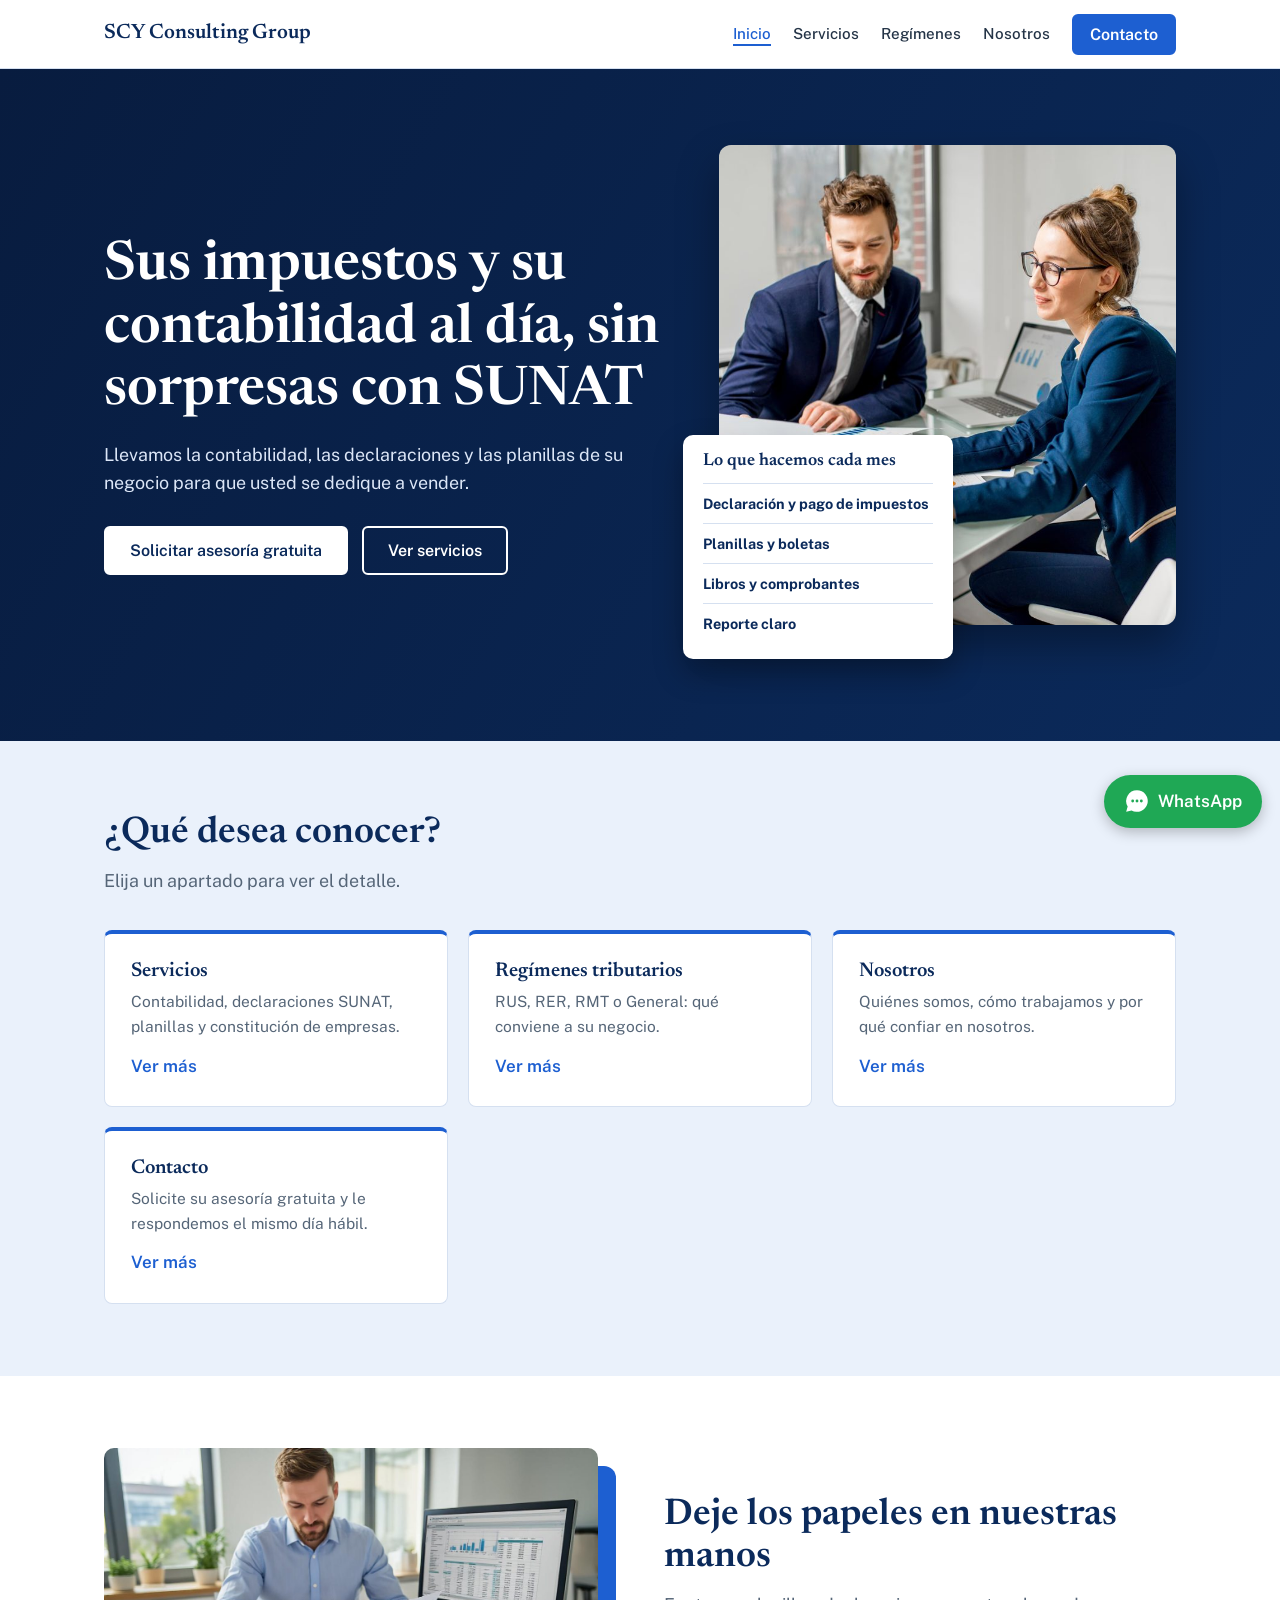
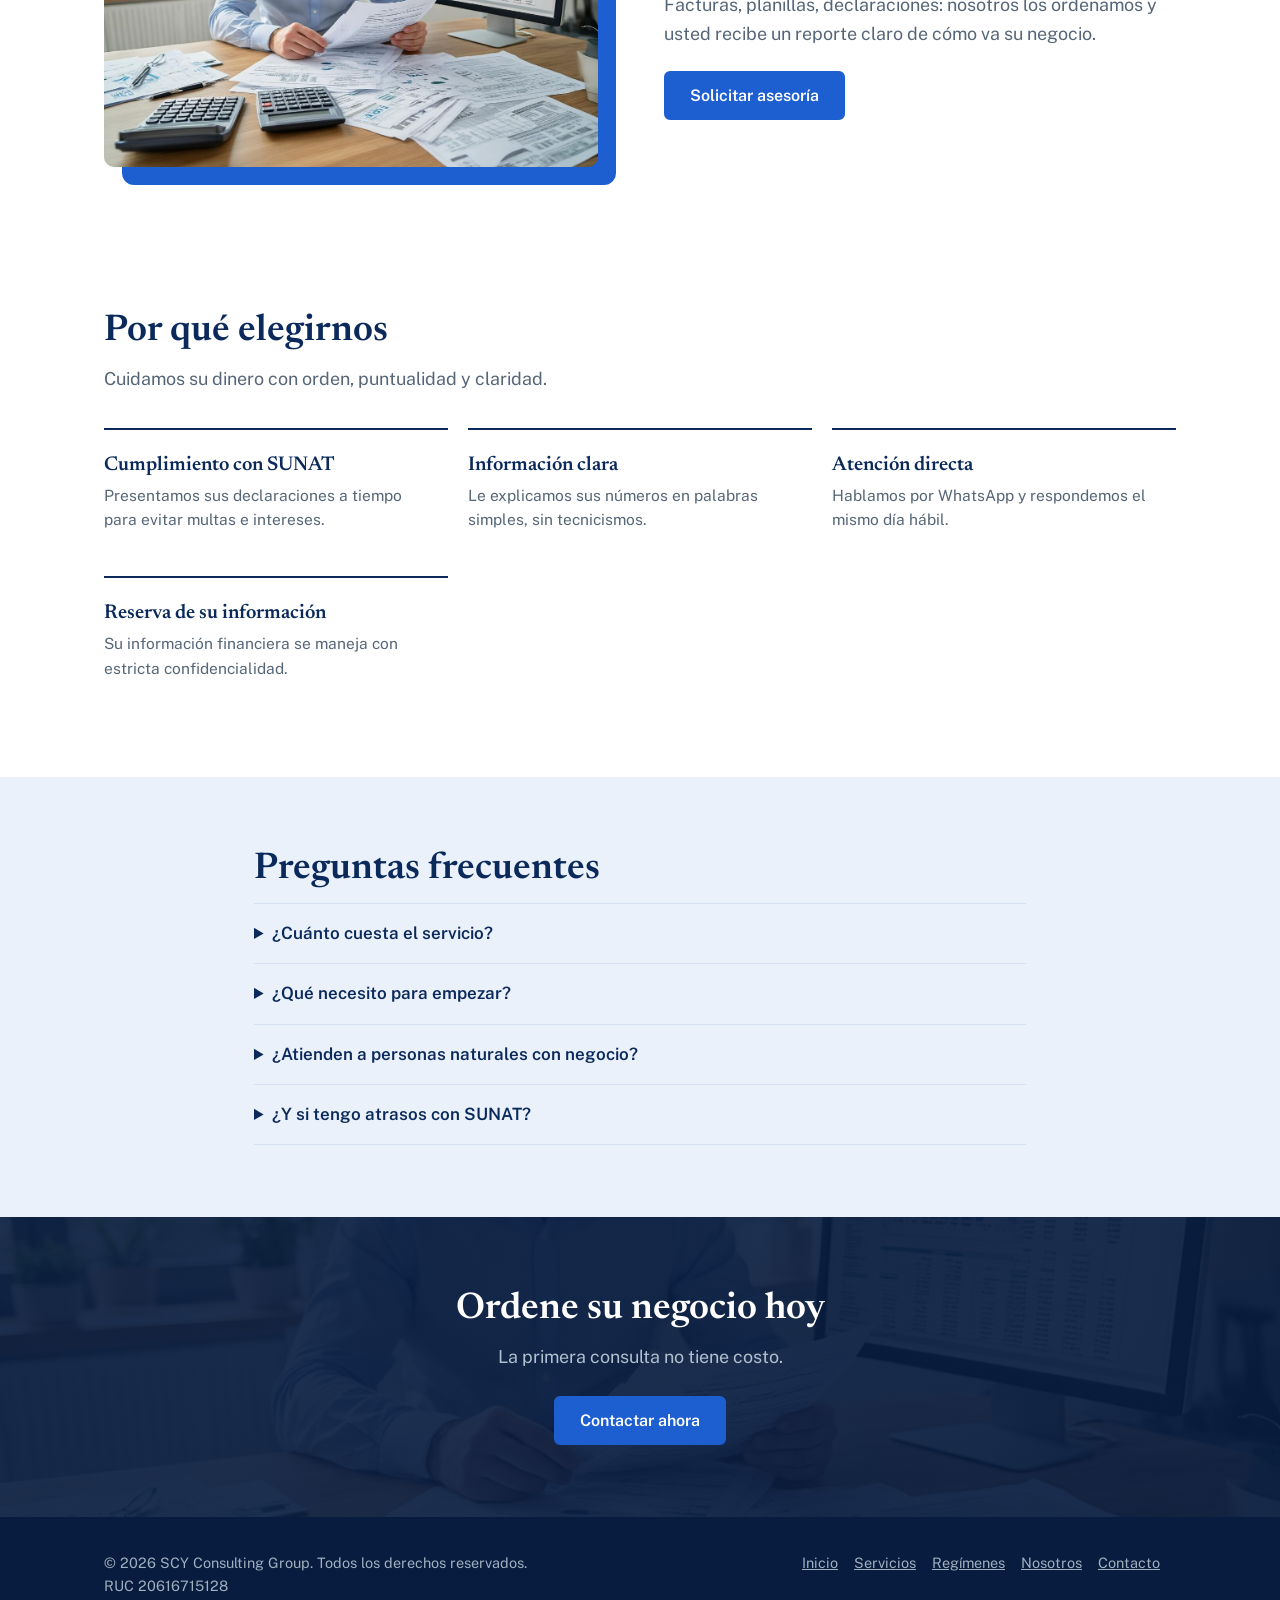
<file: index.html>
<!DOCTYPE html><html lang="es-PE"><head><meta charset="utf-8"><meta name="viewport" content="width=device-width,initial-scale=1"><title>Contabilidad, impuestos y planillas en Perú | SCY Consulting Group</title><meta name="description" content="Estudio contable en Perú: contabilidad, SUNAT, planillas y asesoría tributaria para mypes y empresas.">
<link rel="preconnect" href="https://fonts.googleapis.com"><link rel="preconnect" href="https://fonts.gstatic.com" crossorigin><link href="https://fonts.googleapis.com/css2?family=Newsreader:opsz,wght@6..72,500;6..72,600&family=Public+Sans:wght@400;500;600&display=swap" rel="stylesheet"><link rel="stylesheet" href="styles.css"></head><body><div id="hdr"></div><main><section class="hero"><div class="wrap"><div><h1>Sus impuestos y su contabilidad al día, sin sorpresas con SUNAT</h1><p class="lead">Llevamos la contabilidad, las declaraciones y las planillas de su negocio para que usted se dedique a vender.</p><div class="acciones"><a class="btn" href="contacto.html">Solicitar asesoría gratuita</a><a class="btn sec" href="servicios.html">Ver servicios</a></div></div>
<div class="herofoto"><img src="foto-equipo.jpg" alt="Asesores contables reunidos revisando reportes financieros" width="1200" height="800"><aside class="panel"><h2>Lo que hacemos cada mes</h2><ul><li><b>Declaración y pago de impuestos</b><span>IGV-Renta mensual (PDT 621)</span></li><li><b>Planillas y boletas</b><span>PLAME, T-Registro, EsSalud, AFP/ONP</span></li><li><b>Libros y comprobantes</b><span>Registros de ventas y compras</span></li><li><b>Reporte claro</b><span>Cuánto pagó y cuánto ganó</span></li></ul></aside></div></div></section>
<section style="background:var(--arena)"><div class="wrap"><h2>¿Qué desea conocer?</h2><p class="lead">Elija un apartado para ver el detalle.</p><div class="accesos"><a class="acc" href="servicios.html"><h3>Servicios</h3><p>Contabilidad, declaraciones SUNAT, planillas y constitución de empresas.</p><em>Ver más</em></a><a class="acc" href="regimenes.html"><h3>Regímenes tributarios</h3><p>RUS, RER, RMT o General: qué conviene a su negocio.</p><em>Ver más</em></a><a class="acc" href="nosotros.html"><h3>Nosotros</h3><p>Quiénes somos, cómo trabajamos y por qué confiar en nosotros.</p><em>Ver más</em></a><a class="acc" href="contacto.html"><h3>Contacto</h3><p>Solicite su asesoría gratuita y le respondemos el mismo día hábil.</p><em>Ver más</em></a></div></div></section>
<section><div class="wrap dos" style="align-items:center"><div class="marco"><img class="foto" src="foto-documentos.jpg" alt="Profesional revisando documentos contables y reportes en su escritorio" width="1200" height="780" loading="lazy"></div><div><h2>Deje los papeles en nuestras manos</h2><p class="lead">Facturas, planillas, declaraciones: nosotros los ordenamos y usted recibe un reporte claro de cómo va su negocio.</p><p style="margin-top:22px"><a class="btn" href="contacto.html">Solicitar asesoría</a></p></div></div></section><section><div class="wrap"><h2>Por qué elegirnos</h2><p class="lead">Cuidamos su dinero con orden, puntualidad y claridad.</p><div class="accesos"><div class="val"><h3>Cumplimiento con SUNAT</h3><p>Presentamos sus declaraciones a tiempo para evitar multas e intereses.</p></div><div class="val"><h3>Información clara</h3><p>Le explicamos sus números en palabras simples, sin tecnicismos.</p></div><div class="val"><h3>Atención directa</h3><p>Hablamos por WhatsApp y respondemos el mismo día hábil.</p></div><div class="val"><h3>Reserva de su información</h3><p>Su información financiera se maneja con estricta confidencialidad.</p></div></div></div></section><section style="background:var(--arena)"><div class="wrap" style="max-width:820px"><h2>Preguntas frecuentes</h2><details><summary>¿Cuánto cuesta el servicio?</summary><p>Depende de su régimen, la cantidad de comprobantes y de trabajadores. La primera consulta no tiene costo y le damos una propuesta clara.</p></details><details><summary>¿Qué necesito para empezar?</summary><p>Su RUC, su clave SOL y los comprobantes del mes. Le indicamos el resto.</p></details><details><summary>¿Atienden a personas naturales con negocio?</summary><p>Sí. Atendemos personas naturales con negocio, mypes y empresas.</p></details><details><summary>¿Y si tengo atrasos con SUNAT?</summary><p>Revisamos su situación y la regularizamos con un plan ordenado.</p></details></div></section><section class="cta"><div class="wrap"><h2>Ordene su negocio hoy</h2><p class="lead">La primera consulta no tiene costo.</p><a class="btn" href="contacto.html">Contactar ahora</a></div></section></main><div id="ftr"></div><script src="site.js"></script></body></html>
</file>
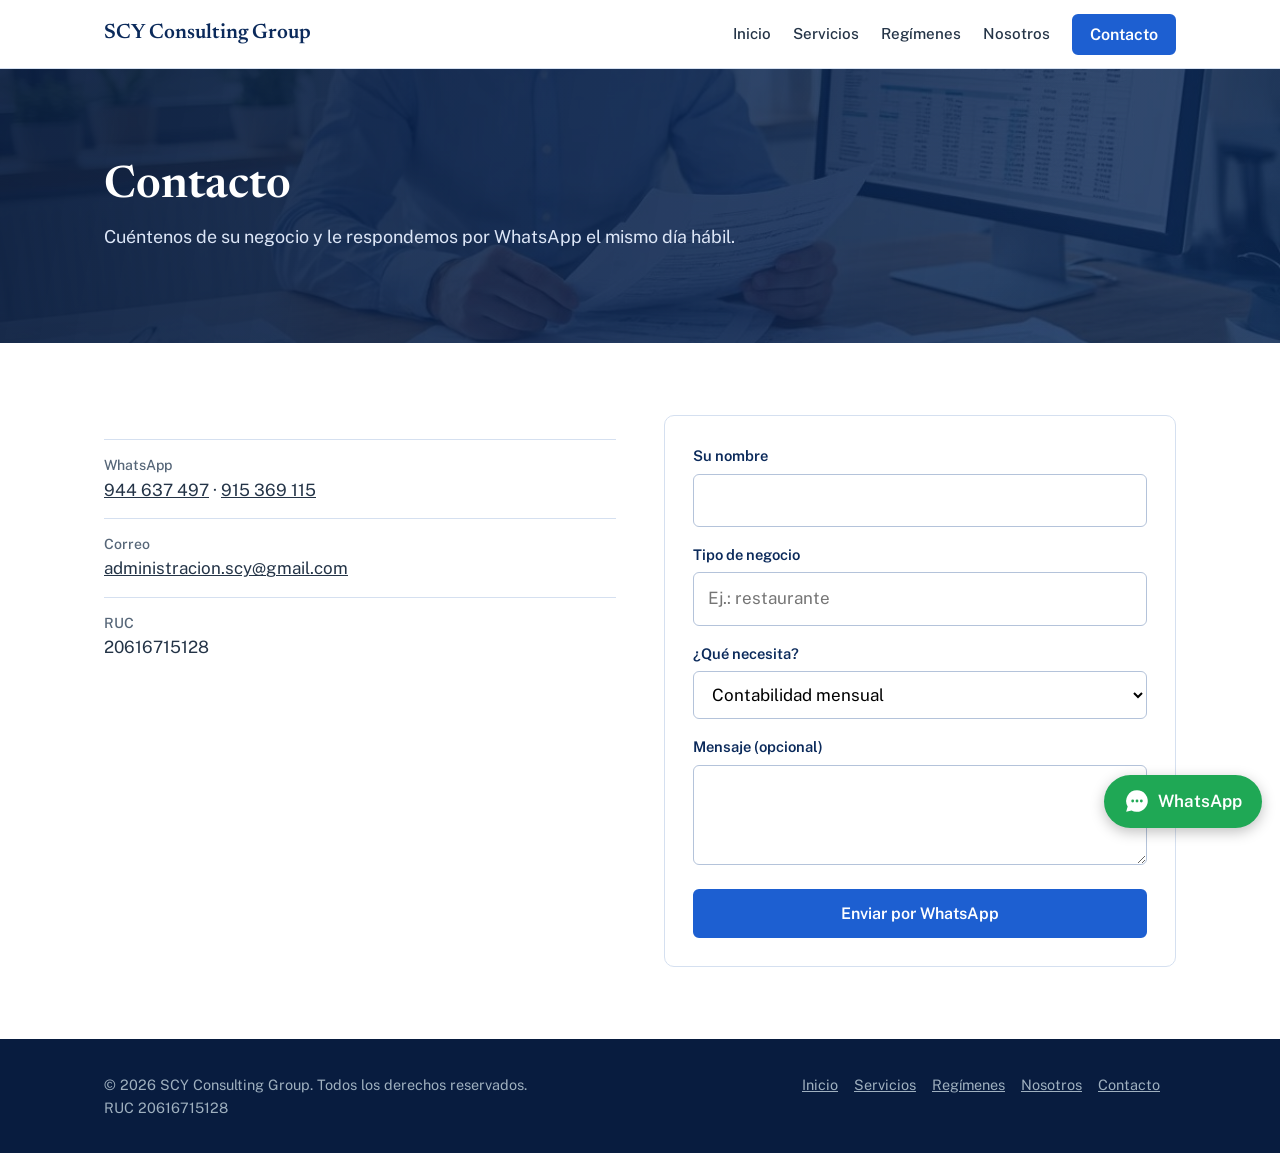
<file: contacto.html>
<!DOCTYPE html><html lang="es-PE"><head><meta charset="utf-8"><meta name="viewport" content="width=device-width,initial-scale=1"><title>Contacto | SCY Consulting Group</title><meta name="description" content="Solicite su asesoría contable gratuita por WhatsApp.">
<link rel="preconnect" href="https://fonts.googleapis.com"><link rel="preconnect" href="https://fonts.gstatic.com" crossorigin><link href="https://fonts.googleapis.com/css2?family=Newsreader:opsz,wght@6..72,500;6..72,600&family=Public+Sans:wght@400;500;600&display=swap" rel="stylesheet"><link rel="stylesheet" href="styles.css"></head><body><div id="hdr"></div><main><div class="banda f4"><div class="wrap"><h1>Contacto</h1><p class="lead">Cuéntenos de su negocio y le respondemos por WhatsApp el mismo día hábil.</p></div></div><section><div class="wrap dos"><div><ul class="datos"><li><b>WhatsApp</b><a data-tel href="#">944 637 497</a> · <a data-tel2 href="#">915 369 115</a></li><li><b>Correo</b><a data-mail href="#"></a></li><li><b>RUC</b>20616715128</li></ul></div>
<form id="form"><label for="nombre">Su nombre</label><input id="nombre" required><label for="negocio">Tipo de negocio</label><input id="negocio" placeholder="Ej.: restaurante"><label for="servicio">¿Qué necesita?</label><select id="servicio"><option>Contabilidad mensual</option><option>Declaraciones SUNAT</option><option>Planillas</option><option>Constituir una empresa</option><option>Asesoría tributaria</option><option>Regularizar atrasos</option></select><label for="msg">Mensaje (opcional)</label><textarea id="msg"></textarea><button class="btn" type="submit">Enviar por WhatsApp</button></form></div></section></main><div id="ftr"></div><script src="site.js"></script></body></html>
</file>
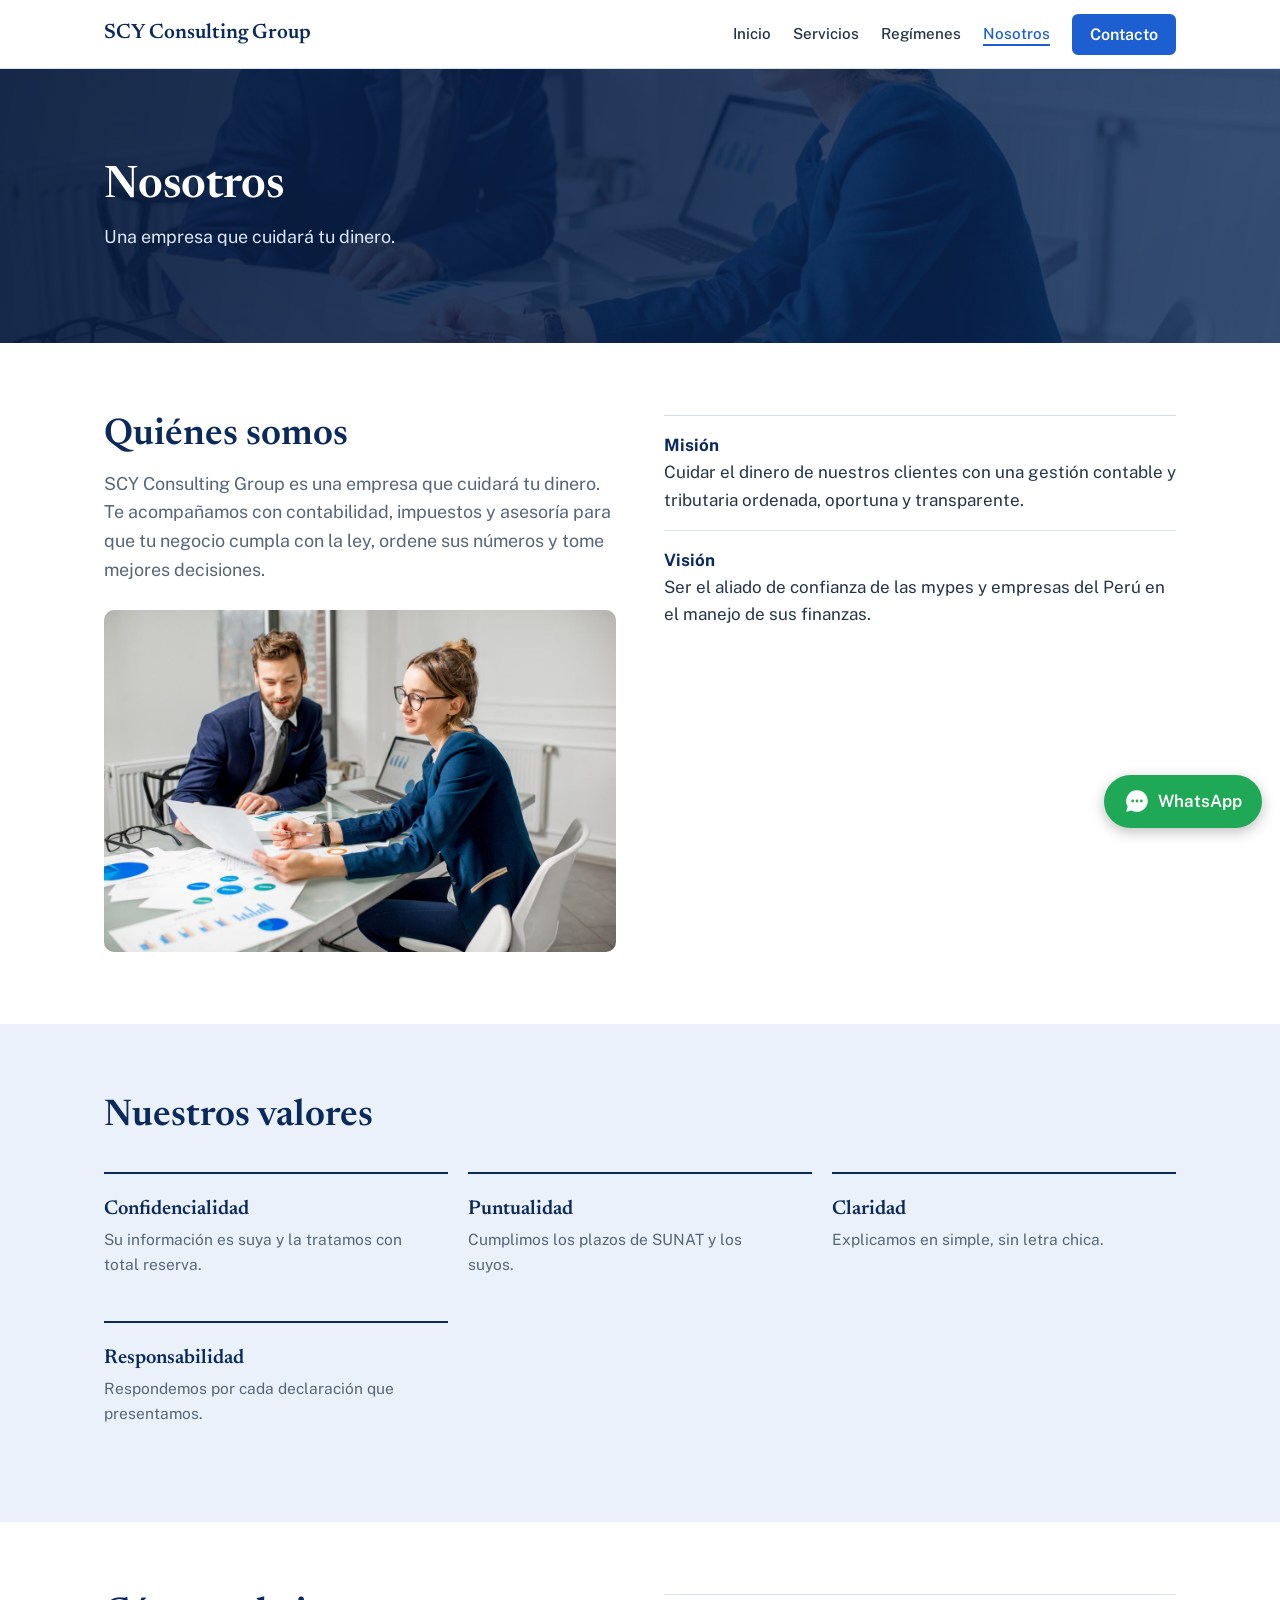
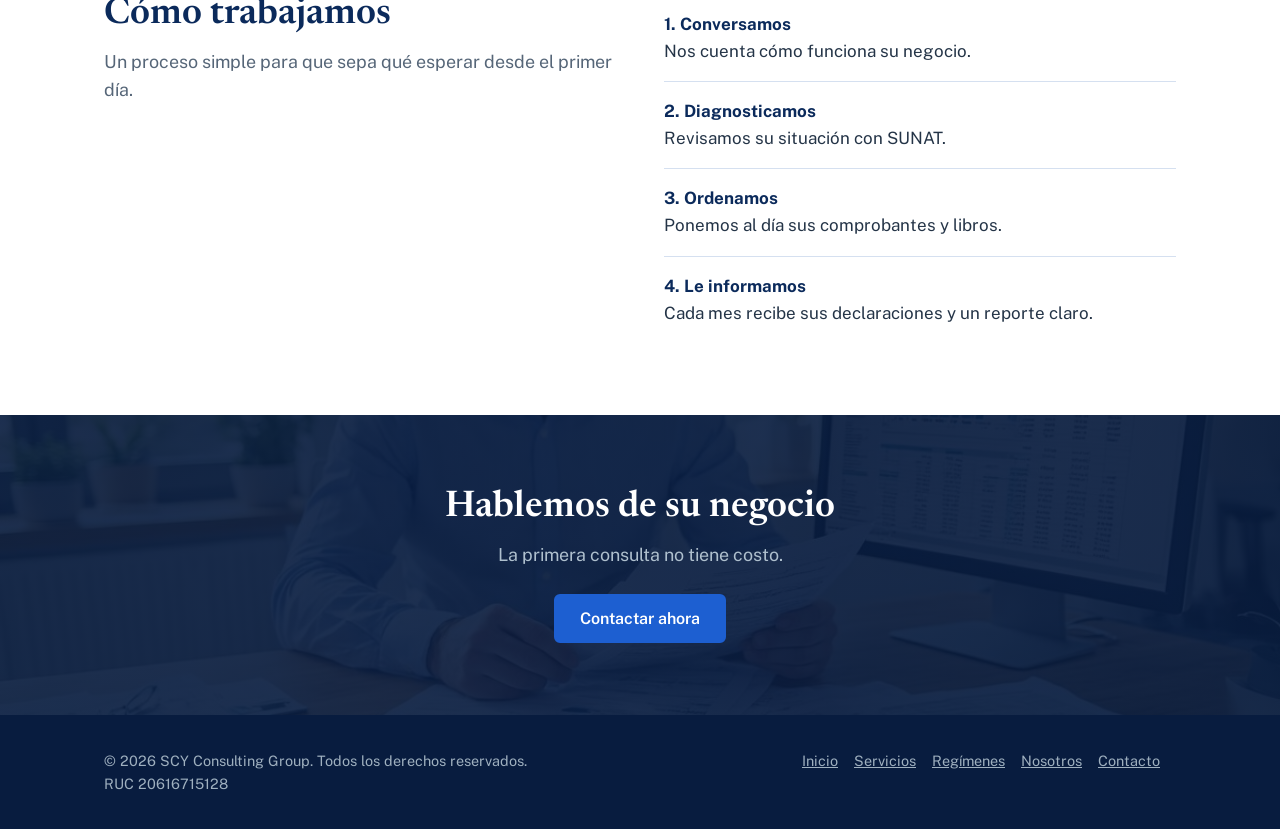
<file: nosotros.html>
<!DOCTYPE html><html lang="es-PE"><head><meta charset="utf-8"><meta name="viewport" content="width=device-width,initial-scale=1"><title>Nosotros | SCY Consulting Group</title><meta name="description" content="Servicios contables y tributarios para mypes y empresas en Perú.">
<link rel="preconnect" href="https://fonts.googleapis.com"><link rel="preconnect" href="https://fonts.gstatic.com" crossorigin><link href="https://fonts.googleapis.com/css2?family=Newsreader:opsz,wght@6..72,500;6..72,600&family=Public+Sans:wght@400;500;600&display=swap" rel="stylesheet"><link rel="stylesheet" href="styles.css"></head><body><div id="hdr"></div><main><div class="banda f3"><div class="wrap"><h1>Nosotros</h1><p class="lead">Una empresa que cuidará tu dinero.</p></div></div><section><div class="wrap dos"><div><h2>Quiénes somos</h2><p class="lead">SCY Consulting Group es una empresa que cuidará tu dinero. Te acompañamos con contabilidad, impuestos y asesoría para que tu negocio cumpla con la ley, ordene sus números y tome mejores decisiones.</p><img class="foto" src="foto-equipo.jpg" alt="Dos asesores revisando reportes financieros con un cliente" width="1200" height="800" loading="lazy" style="margin-top:26px"></div><ul class="lista"><li><b>Misión</b><br>Cuidar el dinero de nuestros clientes con una gestión contable y tributaria ordenada, oportuna y transparente.</li><li><b>Visión</b><br>Ser el aliado de confianza de las mypes y empresas del Perú en el manejo de sus finanzas.</li></ul></div></section><section style="background:var(--arena)"><div class="wrap"><h2>Nuestros valores</h2><div class="accesos"><div class="val"><h3>Confidencialidad</h3><p>Su información es suya y la tratamos con total reserva.</p></div><div class="val"><h3>Puntualidad</h3><p>Cumplimos los plazos de SUNAT y los suyos.</p></div><div class="val"><h3>Claridad</h3><p>Explicamos en simple, sin letra chica.</p></div><div class="val"><h3>Responsabilidad</h3><p>Respondemos por cada declaración que presentamos.</p></div></div></div></section><section><div class="wrap dos"><div><h2>Cómo trabajamos</h2><p class="lead">Un proceso simple para que sepa qué esperar desde el primer día.</p></div><ol class="lista"><li><b>1. Conversamos</b><br>Nos cuenta cómo funciona su negocio.</li><li><b>2. Diagnosticamos</b><br>Revisamos su situación con SUNAT.</li><li><b>3. Ordenamos</b><br>Ponemos al día sus comprobantes y libros.</li><li><b>4. Le informamos</b><br>Cada mes recibe sus declaraciones y un reporte claro.</li></ol></div></section><section class="cta"><div class="wrap"><h2>Hablemos de su negocio</h2><p class="lead">La primera consulta no tiene costo.</p><a class="btn" href="contacto.html">Contactar ahora</a></div></section></main><div id="ftr"></div><script src="site.js"></script></body></html>
</file>
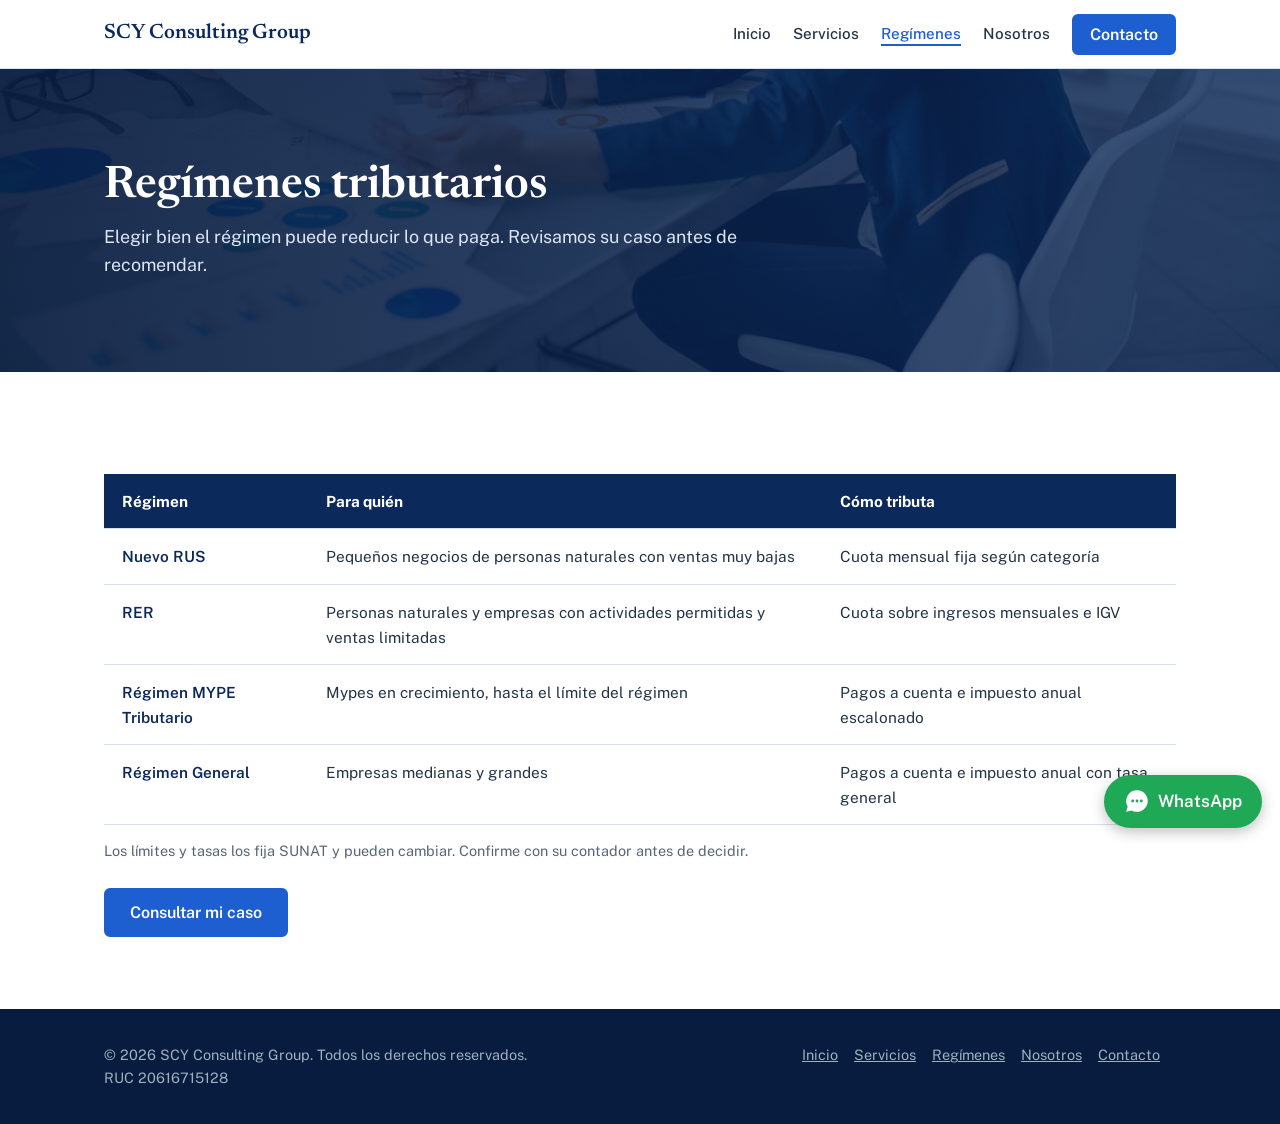
<file: regimenes.html>
<!DOCTYPE html><html lang="es-PE"><head><meta charset="utf-8"><meta name="viewport" content="width=device-width,initial-scale=1"><title>Regímenes tributarios | SCY Consulting Group</title><meta name="description" content="Guía de regímenes tributarios en Perú: RUS, RER, RMT y General.">
<link rel="preconnect" href="https://fonts.googleapis.com"><link rel="preconnect" href="https://fonts.gstatic.com" crossorigin><link href="https://fonts.googleapis.com/css2?family=Newsreader:opsz,wght@6..72,500;6..72,600&family=Public+Sans:wght@400;500;600&display=swap" rel="stylesheet"><link rel="stylesheet" href="styles.css"></head><body><div id="hdr"></div><main><div class="banda f2"><div class="wrap"><h1>Regímenes tributarios</h1><p class="lead">Elegir bien el régimen puede reducir lo que paga. Revisamos su caso antes de recomendar.</p></div></div><section><div class="wrap"><div class="tw"><table><thead><tr><th>Régimen</th><th>Para quién</th><th>Cómo tributa</th></tr></thead><tbody>
<tr><td>Nuevo RUS</td><td>Pequeños negocios de personas naturales con ventas muy bajas</td><td>Cuota mensual fija según categoría</td></tr>
<tr><td>RER</td><td>Personas naturales y empresas con actividades permitidas y ventas limitadas</td><td>Cuota sobre ingresos mensuales e IGV</td></tr>
<tr><td>Régimen MYPE Tributario</td><td>Mypes en crecimiento, hasta el límite del régimen</td><td>Pagos a cuenta e impuesto anual escalonado</td></tr>
<tr><td>Régimen General</td><td>Empresas medianas y grandes</td><td>Pagos a cuenta e impuesto anual con tasa general</td></tr></tbody></table></div>
<p class="nota">Los límites y tasas los fija SUNAT y pueden cambiar. Confirme con su contador antes de decidir.</p><p style="margin-top:26px"><a class="btn" href="contacto.html">Consultar mi caso</a></p></div></section></main><div id="ftr"></div><script src="site.js"></script></body></html>
</file>
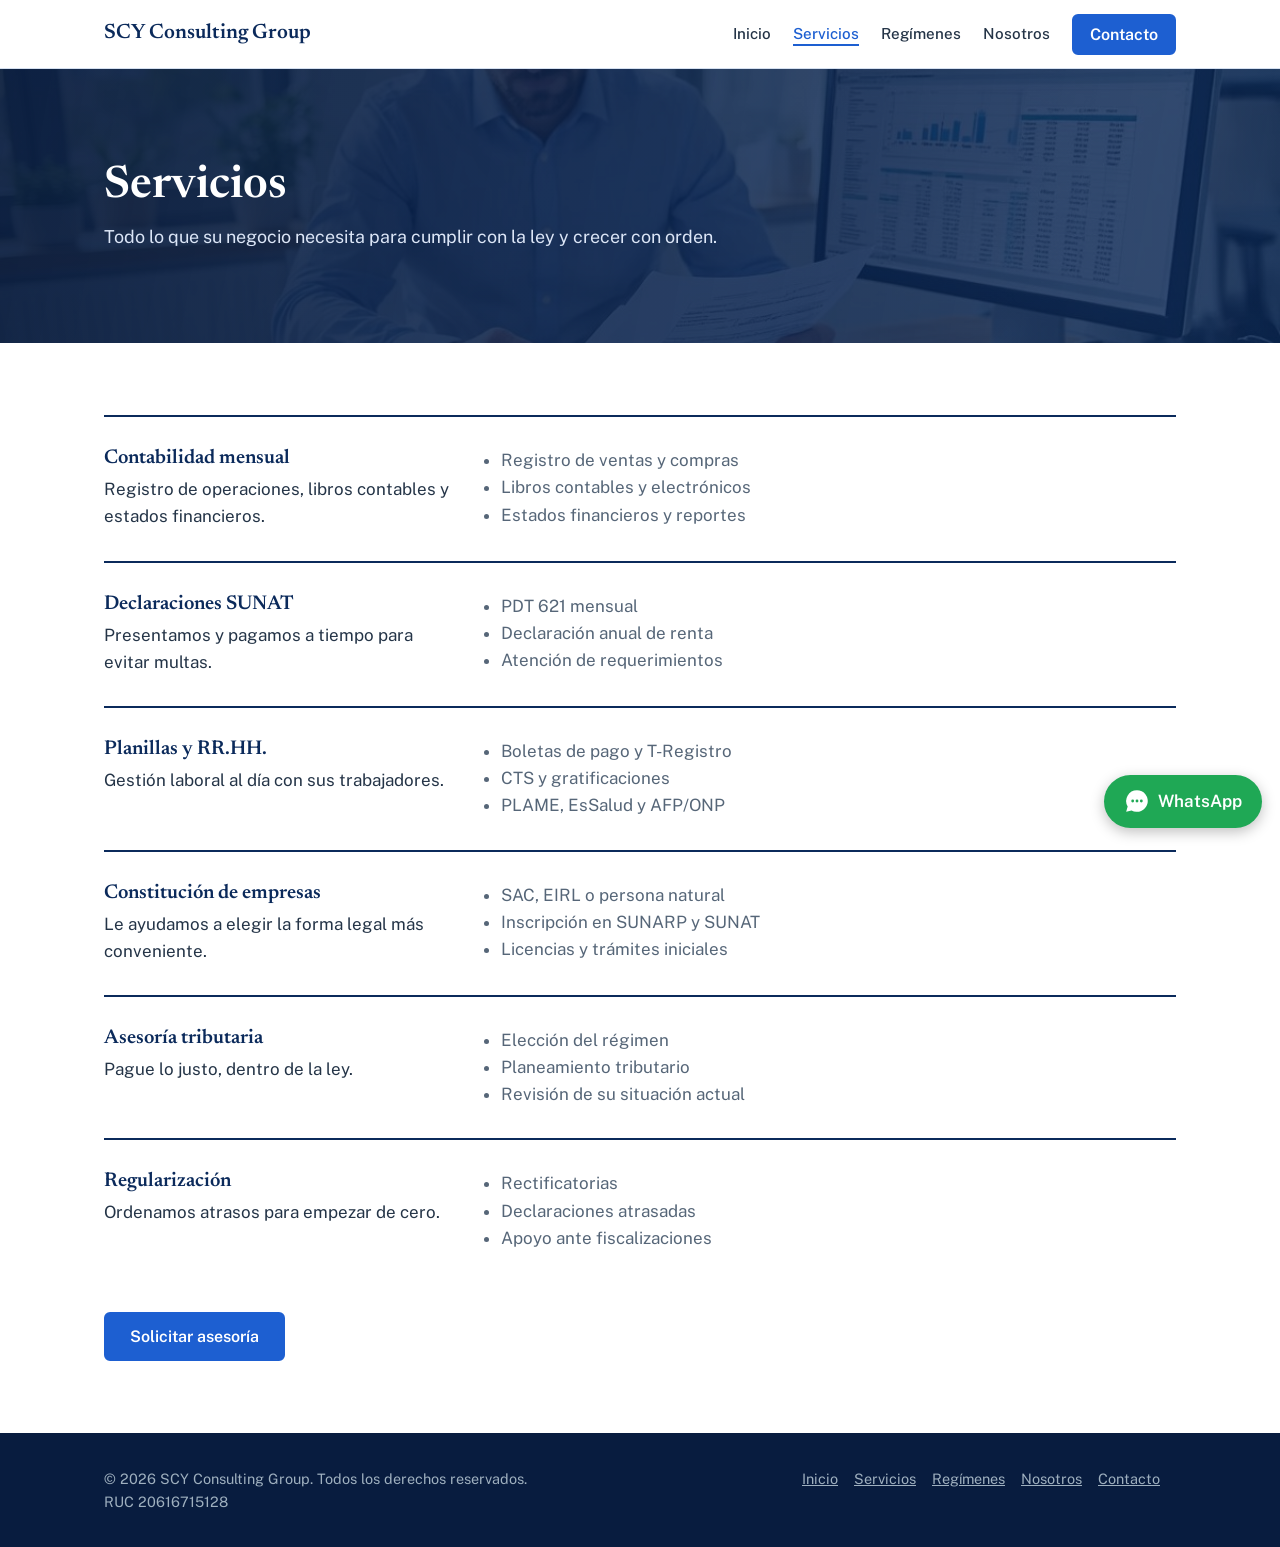
<file: servicios.html>
<!DOCTYPE html><html lang="es-PE"><head><meta charset="utf-8"><meta name="viewport" content="width=device-width,initial-scale=1"><title>Servicios | SCY Consulting Group</title><meta name="description" content="Servicios contables y tributarios para mypes y empresas en Perú.">
<link rel="preconnect" href="https://fonts.googleapis.com"><link rel="preconnect" href="https://fonts.gstatic.com" crossorigin><link href="https://fonts.googleapis.com/css2?family=Newsreader:opsz,wght@6..72,500;6..72,600&family=Public+Sans:wght@400;500;600&display=swap" rel="stylesheet"><link rel="stylesheet" href="styles.css"></head><body><div id="hdr"></div><main><div class="banda f1"><div class="wrap"><h1>Servicios</h1><p class="lead">Todo lo que su negocio necesita para cumplir con la ley y crecer con orden.</p></div></div><section><div class="wrap"><div class="serv" id="contabilidad"><div><h3>Contabilidad mensual</h3><p>Registro de operaciones, libros contables y estados financieros.</p></div><ul><li>Registro de ventas y compras</li><li>Libros contables y electrónicos</li><li>Estados financieros y reportes</li></ul></div><div class="serv" id="sunat"><div><h3>Declaraciones SUNAT</h3><p>Presentamos y pagamos a tiempo para evitar multas.</p></div><ul><li>PDT 621 mensual</li><li>Declaración anual de renta</li><li>Atención de requerimientos</li></ul></div><div class="serv" id="planillas"><div><h3>Planillas y RR.HH.</h3><p>Gestión laboral al día con sus trabajadores.</p></div><ul><li>Boletas de pago y T-Registro</li><li>CTS y gratificaciones</li><li>PLAME, EsSalud y AFP/ONP</li></ul></div><div class="serv" id="constitucion"><div><h3>Constitución de empresas</h3><p>Le ayudamos a elegir la forma legal más conveniente.</p></div><ul><li>SAC, EIRL o persona natural</li><li>Inscripción en SUNARP y SUNAT</li><li>Licencias y trámites iniciales</li></ul></div><div class="serv" id="asesoria"><div><h3>Asesoría tributaria</h3><p>Pague lo justo, dentro de la ley.</p></div><ul><li>Elección del régimen</li><li>Planeamiento tributario</li><li>Revisión de su situación actual</li></ul></div><div class="serv" id="regularizacion"><div><h3>Regularización</h3><p>Ordenamos atrasos para empezar de cero.</p></div><ul><li>Rectificatorias</li><li>Declaraciones atrasadas</li><li>Apoyo ante fiscalizaciones</li></ul></div><p style="margin-top:30px"><a class="btn" href="contacto.html">Solicitar asesoría</a></p></div></section></main><div id="ftr"></div><script src="site.js"></script></body></html>
</file>
<file: styles.css>
:root{--tinta:#0B2A5B;--verde:#1D5FD1;--verde2:#164AA6;--arena:#EAF1FB;--papel:#FFFFFF;--linea:#D5E0F0;--texto:#243447;--suave:#566678;--serif:'Newsreader',Georgia,serif;--sans:'Public Sans',system-ui,Arial,sans-serif}
*{box-sizing:border-box;margin:0;padding:0}html{scroll-behavior:smooth}
body{font-family:var(--sans);color:var(--texto);background:var(--papel);line-height:1.6;font-size:17px}
a{color:inherit}:focus-visible{outline:3px solid var(--verde);outline-offset:3px}
.wrap{max-width:1120px;margin:0 auto;padding:0 24px}
h1,h2,h3{font-family:var(--serif);color:var(--tinta);line-height:1.15;font-weight:600}
h1{font-size:clamp(2.1rem,5vw,3.4rem)}h2{font-size:clamp(1.6rem,3.2vw,2.3rem);margin-bottom:12px}h3{font-size:1.25rem;margin-bottom:6px}
.lead{font-size:1.12rem;color:var(--suave);max-width:62ch}
.btn{display:inline-block;padding:13px 24px;border-radius:6px;font:600 1rem var(--sans);text-decoration:none;border:2px solid var(--verde);background:var(--verde);color:#fff;cursor:pointer}
.btn:hover{background:var(--verde2);border-color:var(--verde2)}.btn.sec{background:transparent;color:var(--verde)}.btn.sec:hover{background:var(--verde);color:#fff}
section{padding:72px 0}
header{border-bottom:1px solid var(--linea);background:var(--papel);position:sticky;top:0;z-index:20}
.nav{display:flex;align-items:center;justify-content:space-between;min-height:68px;gap:16px;flex-wrap:wrap}
.logo{font-family:var(--serif);font-size:1.3rem;font-weight:600;color:var(--tinta);text-decoration:none}.logo span{color:var(--verde)}
nav ul{display:flex;gap:22px;list-style:none;align-items:center;flex-wrap:wrap}
nav a{text-decoration:none;font-size:.95rem;font-weight:500;padding:4px 0}nav a:hover,nav a.on{color:var(--verde);box-shadow:inset 0 -2px var(--verde)}
nav a.btn{padding:9px 16px;color:#fff;box-shadow:none}
.banda{background:var(--arena);padding:56px 0}.banda h1{font-size:clamp(1.9rem,4vw,2.8rem);margin-bottom:10px}
.hero{padding:76px 0}.hero .wrap{display:grid;grid-template-columns:1.1fr .9fr;gap:56px;align-items:center}
.hero h1{margin-bottom:18px}.acciones{display:flex;gap:14px;flex-wrap:wrap;margin-top:28px}
.panel{background:var(--tinta);color:#E8EEF3;border-radius:10px;padding:30px}.panel h2{color:#fff;font-size:1.3rem}
.panel ul{list-style:none;margin-top:14px}.panel li{padding:13px 0;border-top:1px solid rgba(255,255,255,.15)}.panel b{display:block;color:#fff}.panel span{color:#AFC0CE;font-size:.9rem}
.accesos{display:grid;grid-template-columns:repeat(3,1fr);gap:20px;margin-top:34px}
.acc{display:block;background:#fff;border:1px solid var(--linea);border-top:4px solid var(--verde);border-radius:8px;padding:26px;text-decoration:none}
.acc:hover{border-top-color:var(--tinta);box-shadow:0 6px 18px rgba(11,42,91,.14)}.acc p{color:var(--suave);font-size:.97rem;margin-bottom:14px}.acc em{font-style:normal;font-weight:600;color:var(--verde)}
.cta{background:var(--tinta);color:#fff;text-align:center}.cta h2{color:#fff}.cta p{color:#AFC0CE;margin:0 auto 24px}
.dos{display:grid;grid-template-columns:1fr 1fr;gap:48px}
.lista{list-style:none}.lista li{padding:16px 0;border-top:1px solid var(--linea)}.lista b{color:var(--tinta)}
.serv{padding:30px 0;border-top:2px solid var(--tinta);display:grid;grid-template-columns:1fr 2fr;gap:30px;scroll-margin-top:90px}.serv ul{padding-left:20px;color:var(--suave)}
.tw{overflow-x:auto;margin-top:30px}table{width:100%;border-collapse:collapse;min-width:640px;background:#fff}
th,td{text-align:left;padding:15px 18px;border-bottom:1px solid var(--linea);font-size:.96rem;vertical-align:top}th{background:var(--tinta);color:#fff}td:first-child{font-weight:600;color:var(--tinta)}
.nota{margin-top:14px;font-size:.9rem;color:var(--suave)}
.datos{list-style:none;margin-top:24px}.datos li{padding:14px 0;border-top:1px solid var(--linea)}.datos b{display:block;font-size:.88rem;color:var(--suave);font-weight:500}
form{background:#fff;border:1px solid var(--linea);border-radius:10px;padding:28px}label{display:block;font-weight:600;font-size:.92rem;margin-bottom:6px;color:var(--tinta)}
input,select,textarea{width:100%;padding:12px 14px;border:1px solid #B4C3DA;border-radius:6px;font:inherit;margin-bottom:16px;background:#fff}textarea{min-height:100px}form .btn{width:100%}
footer{background:#081C3F;color:#9FB0BF;padding:34px 0;font-size:.9rem}footer .wrap{display:flex;justify-content:space-between;gap:20px;flex-wrap:wrap}footer a{margin-right:16px}
.wa{position:fixed;right:18px;bottom:72px;z-index:30;background:#1FA855;color:#fff;text-decoration:none;font-weight:600;padding:13px 20px;border-radius:999px;box-shadow:0 4px 14px rgba(0,0,0,.25)}
@media(max-width:860px){.hero .wrap,.dos,.serv{grid-template-columns:1fr;gap:28px}.accesos{grid-template-columns:1fr 1fr}}
@media(max-width:560px){section{padding:52px 0}.accesos{grid-template-columns:1fr}nav ul{gap:14px}}
@media(prefers-reduced-motion:reduce){html{scroll-behavior:auto}}
.val{padding:24px 24px 24px 0;border-top:2px solid var(--tinta)}.val p{color:var(--suave);font-size:.97rem}details{border-top:1px solid var(--linea);padding:16px 0}details:last-child{border-bottom:1px solid var(--linea)}summary{cursor:pointer;font-weight:600;color:var(--tinta)}details p{margin-top:10px;color:var(--suave);max-width:70ch}
.foto{width:100%;height:auto;display:block;border-radius:10px}
.wa{display:flex;align-items:center;gap:8px}
@media(max-width:560px){.wa span{display:none}.wa{padding:14px;border-radius:50%}}
.hero{background:linear-gradient(100deg,rgba(8,28,63,.95) 0%,rgba(11,42,91,.88) 50%,rgba(11,42,91,.7) 100%),url(foto-equipo.jpg) center/cover no-repeat}
.hero h1{color:#fff}.hero .lead{color:#DCE6F7}
.hero .btn:not(.sec){background:#fff;color:var(--tinta);border-color:#fff}.hero .btn:not(.sec):hover{background:#EAF1FB;border-color:#EAF1FB}
.hero .btn.sec{color:#fff;border-color:#fff}.hero .btn.sec:hover{background:#fff;color:var(--tinta)}
.hero .panel{background:#fff;color:var(--texto)}.hero .panel h2,.hero .panel b{color:var(--tinta)}.hero .panel li{border-top-color:var(--linea)}.hero .panel span{color:var(--suave)}
.banda.f1,.banda.f2,.banda.f3,.banda.f4{padding:92px 0}
.banda.f1{background:linear-gradient(100deg,rgba(8,28,63,.93),rgba(11,42,91,.78)),url(foto-documentos.jpg) center 35%/cover}
.banda.f2{background:linear-gradient(100deg,rgba(8,28,63,.93),rgba(11,42,91,.78)),url(foto-equipo.jpg) left bottom/cover}
.banda.f3{background:linear-gradient(100deg,rgba(8,28,63,.93),rgba(11,42,91,.78)),url(foto-equipo.jpg) right center/cover}
.banda.f4{background:linear-gradient(100deg,rgba(8,28,63,.93),rgba(11,42,91,.78)),url(foto-documentos.jpg) right center/cover}
.banda.f1 h1,.banda.f2 h1,.banda.f3 h1,.banda.f4 h1{color:#fff}.banda.f1 .lead,.banda.f2 .lead,.banda.f3 .lead,.banda.f4 .lead{color:#DCE6F7}
.cta{background:linear-gradient(rgba(8,28,63,.91),rgba(8,28,63,.91)),url(foto-documentos.jpg) center/cover}
.hero{background:linear-gradient(120deg,#081C3F,#0B2A5B)}
.herofoto{position:relative;margin-bottom:40px}
.herofoto img{width:100%;height:440px;object-fit:cover;object-position:60% 40%;border-radius:12px;display:block;box-shadow:0 20px 40px rgba(0,0,0,.35)}
.hero .panel{position:absolute;left:-36px;bottom:-34px;width:min(320px,82%);padding:20px 22px;box-shadow:0 14px 30px rgba(0,0,0,.3)}
.hero .panel h2{font-size:1.1rem}.hero .panel ul{margin-top:8px}.hero .panel li{padding:9px 0;font-size:.9rem}
.marco{position:relative;margin-right:18px}.marco:before{content:"";position:absolute;inset:18px -18px -18px 18px;background:var(--verde);border-radius:12px}.marco img{position:relative}
@media(max-width:860px){.herofoto{margin-bottom:0}.herofoto img{height:280px}.hero .panel{position:relative;left:auto;bottom:auto;width:auto;margin:-46px 12px 0}}
.herofoto img{height:480px;object-position:40% 25%}
.hero .panel{width:min(270px,80%);padding:16px 20px}.hero .panel span{display:none}.hero .panel li{padding:8px 0}
@media(max-width:860px){.herofoto img{height:280px}.hero .panel{width:auto}}
</file>
